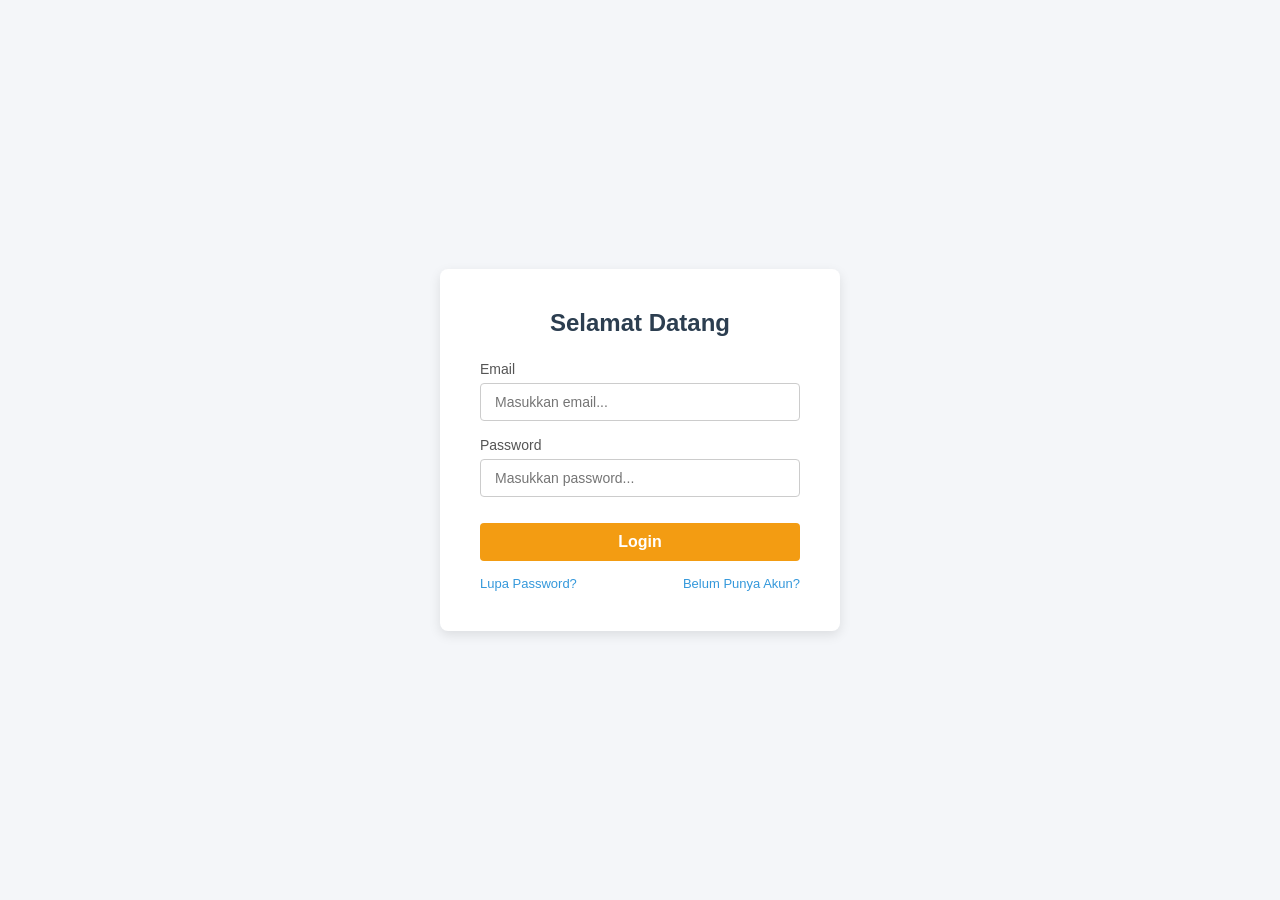
<file: index.html>
<!DOCTYPE html>
<html lang="id">
<head>
    <meta charset="UTF-8">
    <meta name="viewport" content="width=device-width, initial-scale=1.0">
    <title>Login - SITTA UT</title>
    <link rel="stylesheet" href="css/style.css">
</head>
<body>
    <div class="login-container">
        <div class="login-card">
            <h2>Selamat Datang</h2>
            <form id="loginForm">
                <div class="input-group">
                    <label>Email</label>
                    <input type="email" id="email" placeholder="Masukkan email..." required>
                </div>
                <div class="input-group">
                    <label>Password</label>
                    <input type="password" id="password" placeholder="Masukkan password..." required>
                </div>
                <button type="submit" class="btn-primary">Login</button>
            </form>
            <div class="links">
                <a id="btnLupa">Lupa Password?</a>
                <a id="btnDaftar">Belum Punya Akun?</a>
            </div>
        </div>
    </div>

    <!-- Modal Lupa Password -->
    <div id="modalLupa" class="modal">
        <div class="modal-content">
            <span class="close-btn" onclick="closeModal('modalLupa')">&times;</span>
            <h3>Reset Password</h3>
            <p style="margin: 15px 0; font-size: 14px;">Masukkan email Anda untuk instruksi pemulihan kata sandi.</p>
            <input type="email" placeholder="Email terdaftar..." style="width:100%; padding:8px; margin-bottom:10px;">
            <button class="btn-primary" onclick="alert('Instruksi pemulihan telah dikirim ke email.')">Kirim</button>
        </div>
    </div>

    <!-- Modal Daftar -->
    <div id="modalDaftar" class="modal">
        <div class="modal-content">
            <span class="close-btn" onclick="closeModal('modalDaftar')">&times;</span>
            <h3>Pendaftaran Akun</h3>
            <p style="margin: 15px 0; font-size: 14px;">Silakan hubungi admin UT-Daerah untuk pembuatan akun baru.</p>
            <button class="btn-primary" onclick="closeModal('modalDaftar')">Tutup</button>
        </div>
    </div>

    <script>
        document.getElementById('loginForm').addEventListener('submit', function(e) {
            e.preventDefault();
            const email = document.getElementById('email').value;
            const password = document.getElementById('password').value;

            if(email === "admin@ut.ac.id" && password === "123456") {
                window.location.href = "dashboard.html";
            } else {
                alert("email/password yang anda masukkan salah");
            }
        });

        const modalLupa = document.getElementById('modalLupa');
        const modalDaftar = document.getElementById('modalDaftar');

        document.getElementById('btnLupa').onclick = () => modalLupa.style.display = 'flex';
        document.getElementById('btnDaftar').onclick = () => modalDaftar.style.display = 'flex';

        function closeModal(modalId) {
            document.getElementById(modalId).style.display = 'none';
        }
    </script>
</body>
</html>
</file>
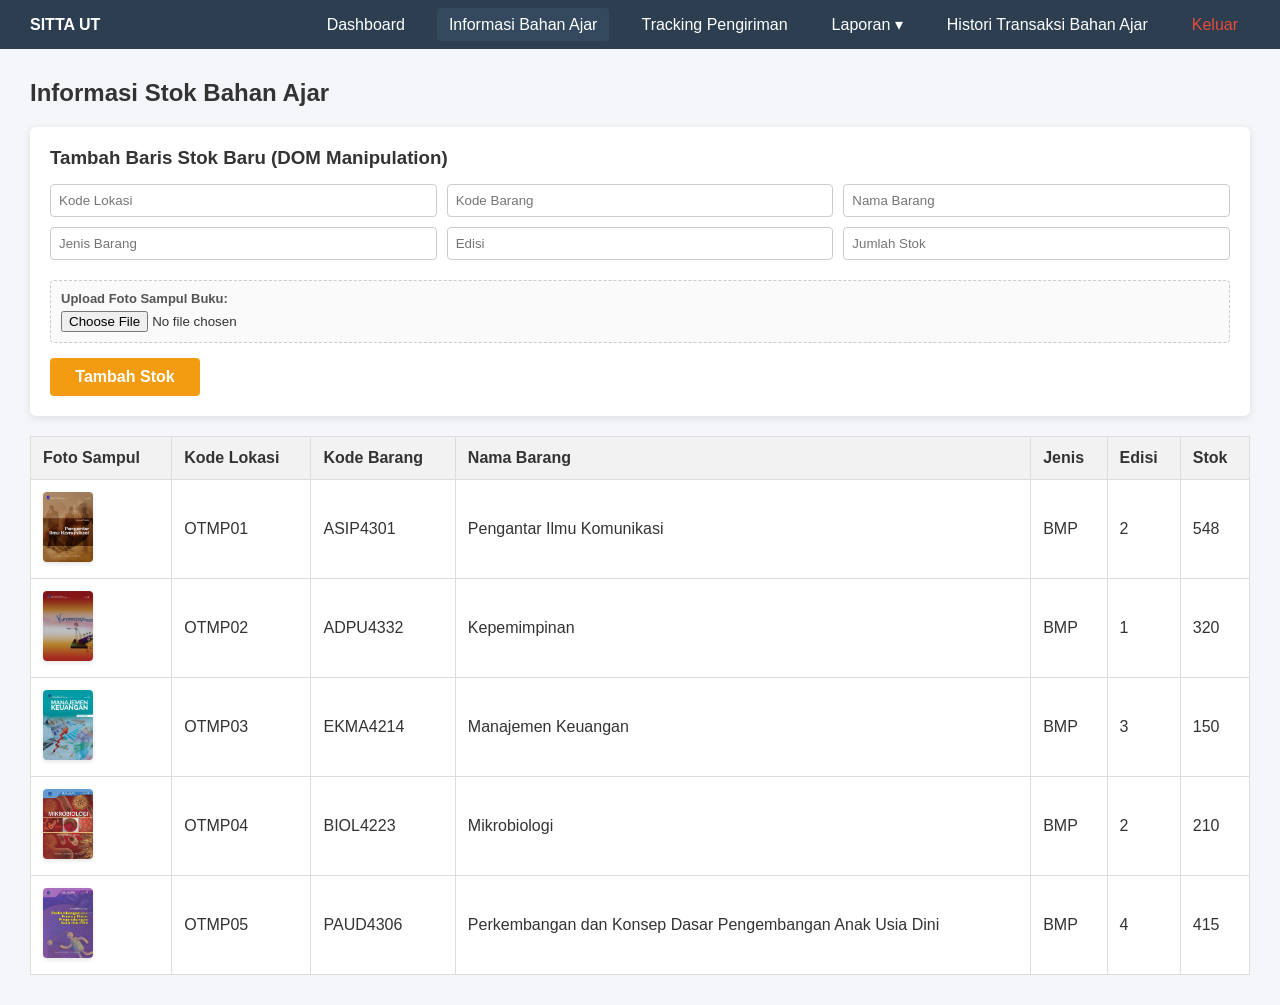
<file: stok.html>
<!DOCTYPE html>
<html lang="id">
<head>
    <meta charset="UTF-8">
    <meta name="viewport" content="width=device-width, initial-scale=1.0">
    <title>Stok Bahan Ajar - SITTA UT</title>
    <link rel="stylesheet" href="css/style.css">
    <style>
        .img-buku {
            width: 50px;
            height: 70px;
            object-fit: cover;
            border-radius: 4px;
            box-shadow: 0 2px 4px rgba(0,0,0,0.1);
        }
        .upload-group {
            margin-top: 10px;
            grid-column: span 3;
            background: #fafafa;
            padding: 10px;
            border: 1px dashed #ccc;
            border-radius: 4px;
        }
        .upload-group label {
            display: block;
            margin-bottom: 5px;
            font-size: 13px;
            color: #555;
            font-weight: bold;
        }
    </style>
</head>
<body>
    <nav class="navbar">
        <div class="logo"><b>SITTA UT</b></div>
        <ul class="nav-links">
            <li><a href="dashboard.html">Dashboard</a></li>
            <li><a href="stok.html" class="active">Informasi Bahan Ajar</a></li>
            <li><a href="tracking.html">Tracking Pengiriman</a></li>
            <li class="dropdown">
                <a href="javascript:void(0)">Laporan ▾</a>
                <div class="dropdown-content">
                    <a href="#">Monitoring Progress DO Bahan Ajar</a>
                    <a href="#">Rekap Bahan Ajar</a>
                </div>
            </li>
            <li><a href="#">Histori Transaksi Bahan Ajar</a></li>
            <li><a href="index.html" style="color: #e74c3c;">Keluar</a></li>
        </ul>
    </nav>

    <div class="content">
        <h2>Informasi Stok Bahan Ajar</h2>
        
        <!-- Form Tambah Stok via DOM dengan Input File Upload -->
        <div style="background: white; padding: 20px; border-radius: 6px; margin-top: 20px; box-shadow: 0 2px 8px rgba(0,0,0,0.1);">
            <h3>Tambah Baris Stok Baru (DOM Manipulation)</h3>
            <div style="display: grid; grid-template-columns: repeat(3, 1fr); gap: 10px; margin-top: 15px;">
                <input type="text" id="lokasi" placeholder="Kode Lokasi" style="padding: 8px; border: 1px solid #ccc; border-radius: 4px;">
                <input type="text" id="kode" placeholder="Kode Barang" style="padding: 8px; border: 1px solid #ccc; border-radius: 4px;">
                <input type="text" id="nama" placeholder="Nama Barang" style="padding: 8px; border: 1px solid #ccc; border-radius: 4px;">
                <input type="text" id="jenis" placeholder="Jenis Barang" style="padding: 8px; border: 1px solid #ccc; border-radius: 4px;">
                <input type="number" id="edisi" placeholder="Edisi" style="padding: 8px; border: 1px solid #ccc; border-radius: 4px;">
                <input type="number" id="stok" placeholder="Jumlah Stok" style="padding: 8px; border: 1px solid #ccc; border-radius: 4px;">
                
                <!-- Kolom Upload Gambar Pengganti Text -->
                <div class="upload-group">
                    <label>Upload Foto Sampul Buku:</label>
                    <input type="file" id="fotoFile" accept="image/*" style="width: 100%;">
                </div>
            </div>
            <button onclick="tambahStok()" class="btn-primary" style="width: 150px; margin-top: 15px;">Tambah Stok</button>
        </div>

        <!-- Tabel Data -->
        <table id="tabelStok">
            <thead>
                <tr>
                    <th>Foto Sampul</th>
                    <th>Kode Lokasi</th>
                    <th>Kode Barang</th>
                    <th>Nama Barang</th>
                    <th>Jenis</th>
                    <th>Edisi</th>
                    <th>Stok</th>
                </tr>
            </thead>
            <tbody id="bodyStok">
                <!-- Data dimuat secara dinamis via JS -->
            </tbody>
        </table>
    </div>

    <script src="js/data.js"></script>
    <script>
        function muatTabelStok() {
            const tbody = document.getElementById('bodyStok');
            tbody.innerHTML = "";
            dataBahanAjar.forEach(item => {
                let row = `<tr>
                    <td><img src="${item.foto}" alt="Foto Buku" class="img-buku" onerror="this.src='https://via.placeholder.com/50x70?text=No+Img'"></td>
                    <td>${item.kodeLokasi}</td>
                    <td>${item.kodeBarang}</td>
                    <td>${item.namaBarang}</td>
                    <td>${item.jenis}</td>
                    <td>${item.edisi}</td>
                    <td>${item.stok}</td>
                </tr>`;
                tbody.innerHTML += row;
            });
        }

        function tambahStok() {
            const lokasi = document.getElementById('lokasi').value;
            const kode = document.getElementById('kode').value;
            const nama = document.getElementById('nama').value;
            const jenis = document.getElementById('jenis').value;
            const edisi = document.getElementById('edisi').value;
            const stok = document.getElementById('stok').value;
            const fileInput = document.getElementById('fotoFile');

            if(!lokasi || !kode || !nama || !jenis || !edisi || !stok) {
                alert("Semua kolom utama wajib diisi!");
                return;
            }

            // Fungsi membaca file gambar yang di-upload
            if (fileInput.files && fileInput.files[0]) {
                const reader = new FileReader();
                reader.onload = function(e) {
                    simpanDataBaru(e.target.result);
                }
                reader.readAsDataURL(fileInput.files[0]);
            } else {
                // Jika tidak upload gambar, gunakan placeholder default
                simpanDataBaru('https://via.placeholder.com/50x70?text=Buku');
            }
        }

        function simpanDataBaru(fotoUrl) {
            const lokasi = document.getElementById('lokasi').value;
            const kode = document.getElementById('kode').value;
            const nama = document.getElementById('nama').value;
            const jenis = document.getElementById('jenis').value;
            const edisi = document.getElementById('edisi').value;
            const stok = document.getElementById('stok').value;

            dataBahanAjar.push({
                kodeLokasi: lokasi,
                kodeBarang: kode,
                namaBarang: nama,
                jenis: jenis,
                edisi: parseInt(edisi),
                stok: parseInt(stok),
                foto: fotoUrl
            });

            muatTabelStok();

            // Reset form input
            document.getElementById('lokasi').value = '';
            document.getElementById('kode').value = '';
            document.getElementById('nama').value = '';
            document.getElementById('jenis').value = '';
            document.getElementById('edisi').value = '';
            document.getElementById('stok').value = '';
            document.getElementById('fotoFile').value = '';
        }

        window.onload = muatTabelStok;
    </script>
</body>
</html>
</file>
<file: css/style.css>
* {
    box-sizing: border-box;
    margin: 0;
    padding: 0;
    font-family: 'Segoe UI', Tahoma, Geneva, Verdana, sans-serif;
}

body {
    background-color: #f4f6f9;
    color: #333;
}

.login-container {
    display: flex;
    justify-content: center;
    align-items: center;
    height: 100vh;
}

.login-card {
    background: white;
    padding: 40px;
    border-radius: 8px;
    box-shadow: 0 4px 12px rgba(0,0,0,0.1);
    width: 100%;
    max-width: 400px;
    text-align: center;
}

.login-card h2 {
    margin-bottom: 24px;
    color: #2c3e50;
}

.input-group {
    margin-bottom: 16px;
    text-align: left;
}

.input-group label {
    display: block;
    margin-bottom: 6px;
    font-size: 14px;
    color: #555;
}

.input-group input {
    width: 100%;
    padding: 10px 14px;
    border: 1px solid #ccc;
    border-radius: 4px;
    font-size: 14px;
}

.btn-primary {
    width: 100%;
    padding: 10px;
    background-color: #f39c12;
    border: none;
    border-radius: 4px;
    color: white;
    font-size: 16px;
    font-weight: bold;
    cursor: pointer;
    margin-top: 10px;
}

.btn-primary:hover {
    background-color: #d68910;
}

.links {
    margin-top: 15px;
    display: flex;
    justify-content: space-between;
    font-size: 13px;
}

.links a {
    color: #3498db;
    text-decoration: none;
    cursor: pointer;
}

.links a:hover {
    text-decoration: underline;
}

.navbar {
    background-color: #2c3e50;
    color: white;
    padding: 15px 30px;
    display: flex;
    justify-content: space-between;
    align-items: center;
}

.nav-links {
    list-style: none;
    display: flex;
    gap: 20px;
    align-items: center;
}

.nav-links li a {
    color: white;
    text-decoration: none;
    padding: 8px 12px;
    border-radius: 4px;
}

.nav-links li a:hover, .nav-links li a.active {
    background-color: #34495e;
}

.content {
    padding: 30px;
}

.modal {
    display: none;
    position: fixed;
    z-index: 1000;
    left: 0;
    top: 0;
    width: 100%;
    height: 100%;
    background-color: rgba(0,0,0,0.5);
    justify-content: center;
    align-items: center;
}

.modal-content {
    background: white;
    padding: 30px;
    border-radius: 6px;
    width: 100%;
    max-width: 350px;
    position: relative;
    text-align: center;
}

.close-btn {
    position: absolute;
    top: 10px;
    right: 15px;
    font-size: 20px;
    cursor: pointer;
    color: #aaa;
}

.close-btn:hover {
    color: #000;
}

table {
    width: 100%;
    border-collapse: collapse;
    margin-top: 20px;
    background: white;
}

table th, table td {
    border: 1px solid #ddd;
    padding: 12px;
    text-align: left;
}

table th {
    background-color: #f2f2f2;
}

.dropdown {
    position: relative;
    display: inline-block;
}

.dropdown-content {
    display: none;
    position: absolute;
    background-color: #2c3e50;
    min-width: 220px;
    box-shadow: 0px 8px 16px rgba(0,0,0,0.2);
    z-index: 1;
    border-radius: 4px;
    overflow: hidden;
    top: 100%;
    left: 0;
}

.dropdown-content a {
    color: white;
    padding: 10px 15px;
    text-decoration: none;
    display: block;
    text-align: left;
    font-size: 14px;
}

.dropdown-content a:hover {
    background-color: #34495e;
}

.dropdown:hover .dropdown-content {
    display: block;
}
</file>
